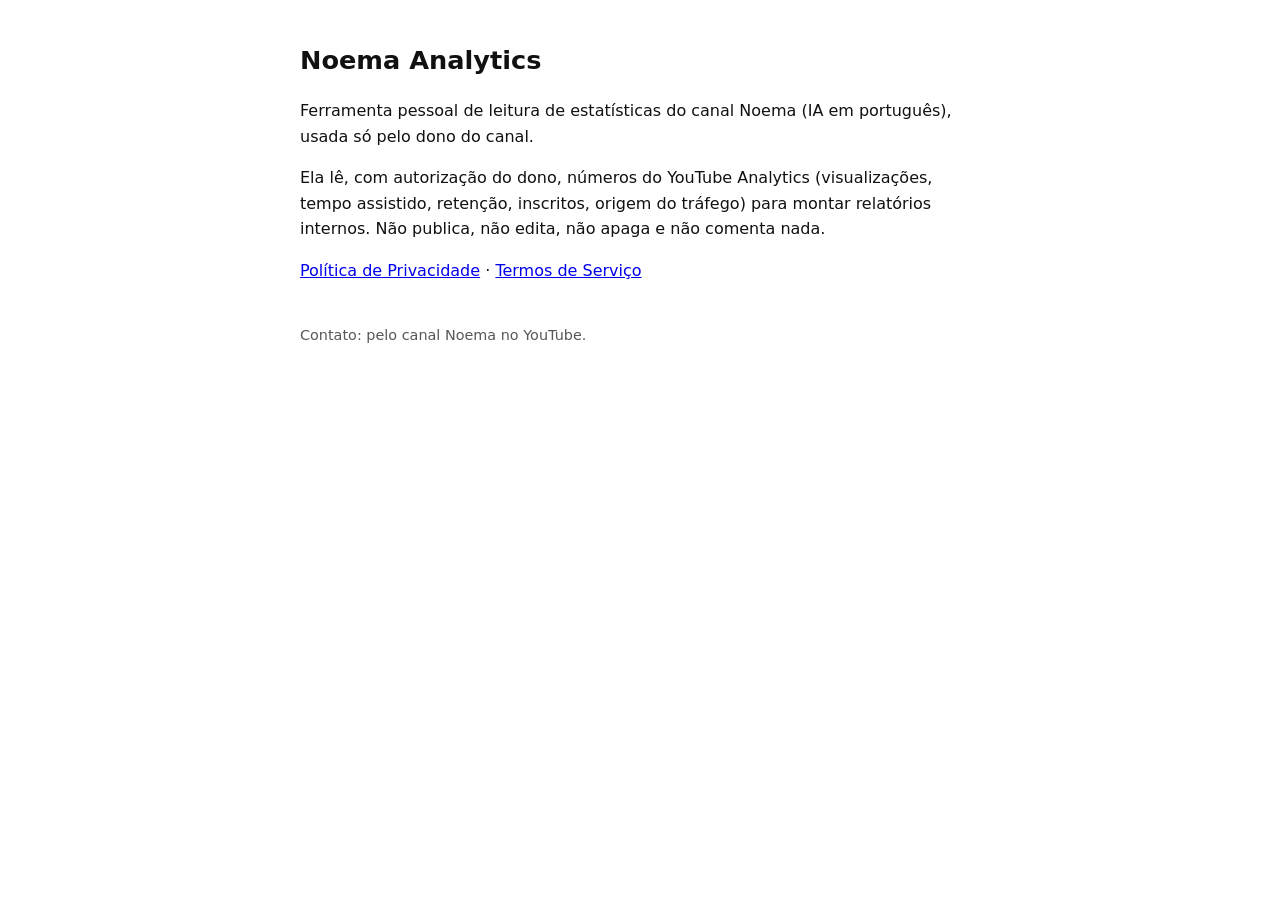
<file: index.html>
<!doctype html><html lang="pt-BR"><head><meta charset="utf-8"><meta name="viewport" content="width=device-width,initial-scale=1"><title>Noema Analytics</title><link rel="stylesheet" href="estilo.css"></head><body>
<h1>Noema Analytics</h1>
<p>Ferramenta pessoal de leitura de estatísticas do canal Noema (IA em português), usada só pelo dono do canal.</p>
<p>Ela lê, com autorização do dono, números do YouTube Analytics (visualizações, tempo assistido, retenção, inscritos, origem do tráfego) para montar relatórios internos. Não publica, não edita, não apaga e não comenta nada.</p>
<p><a href="privacidade.html">Política de Privacidade</a> · <a href="termos.html">Termos de Serviço</a></p>
<footer>Contato: pelo canal Noema no YouTube.</footer>
</body></html>
</file>
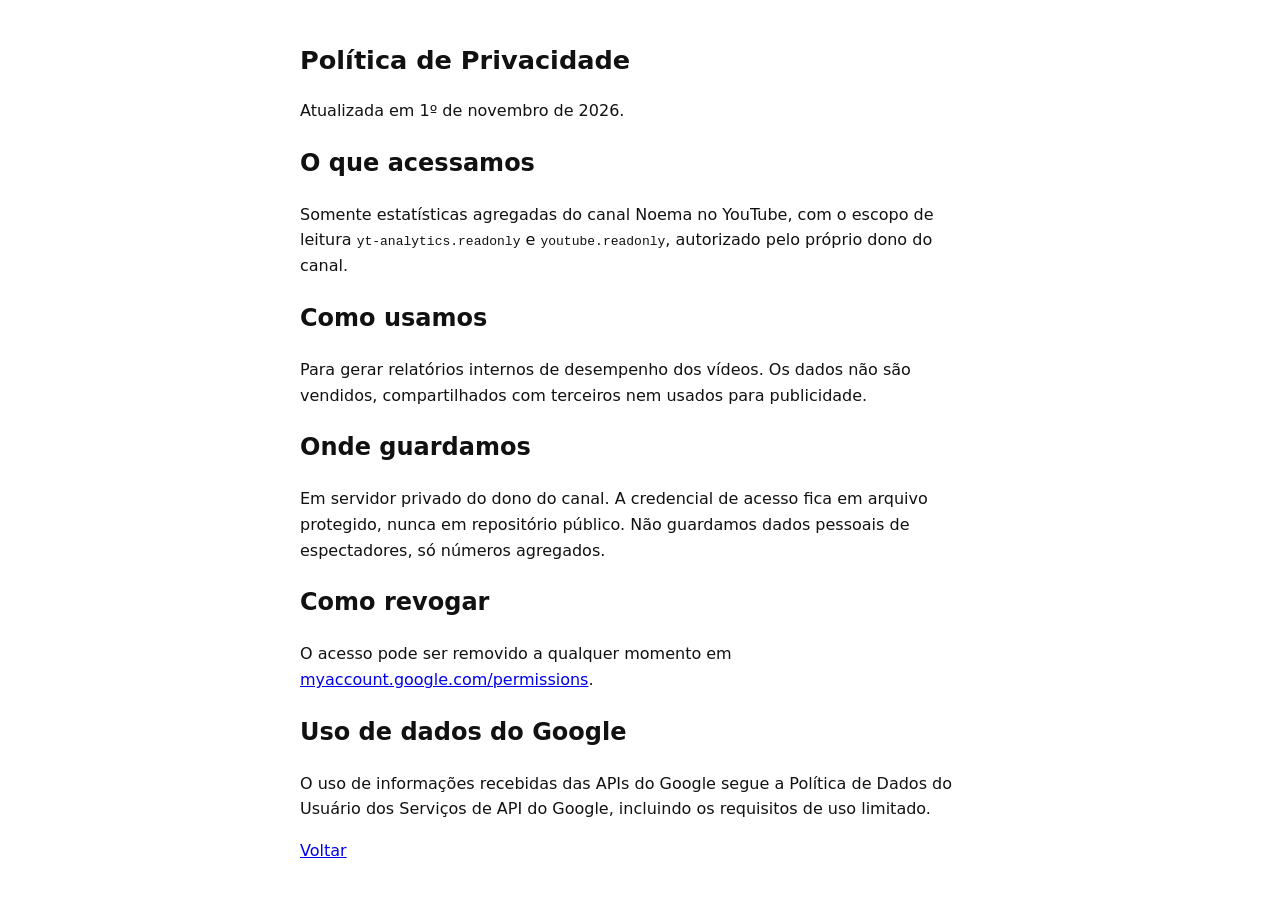
<file: privacidade.html>
<!doctype html><html lang="pt-BR"><head><meta charset="utf-8"><meta name="viewport" content="width=device-width,initial-scale=1"><title>Privacidade Noema Analytics</title><link rel="stylesheet" href="estilo.css"></head><body>
<h1>Política de Privacidade</h1>
<p>Atualizada em 1º de novembro de 2026.</p>
<h2>O que acessamos</h2>
<p>Somente estatísticas agregadas do canal Noema no YouTube, com o escopo de leitura <code>yt-analytics.readonly</code> e <code>youtube.readonly</code>, autorizado pelo próprio dono do canal.</p>
<h2>Como usamos</h2>
<p>Para gerar relatórios internos de desempenho dos vídeos. Os dados não são vendidos, compartilhados com terceiros nem usados para publicidade.</p>
<h2>Onde guardamos</h2>
<p>Em servidor privado do dono do canal. A credencial de acesso fica em arquivo protegido, nunca em repositório público. Não guardamos dados pessoais de espectadores, só números agregados.</p>
<h2>Como revogar</h2>
<p>O acesso pode ser removido a qualquer momento em <a href="https://myaccount.google.com/permissions">myaccount.google.com/permissions</a>.</p>
<h2>Uso de dados do Google</h2>
<p>O uso de informações recebidas das APIs do Google segue a Política de Dados do Usuário dos Serviços de API do Google, incluindo os requisitos de uso limitado.</p>
<p><a href="index.html">Voltar</a></p>
</body></html>
</file>
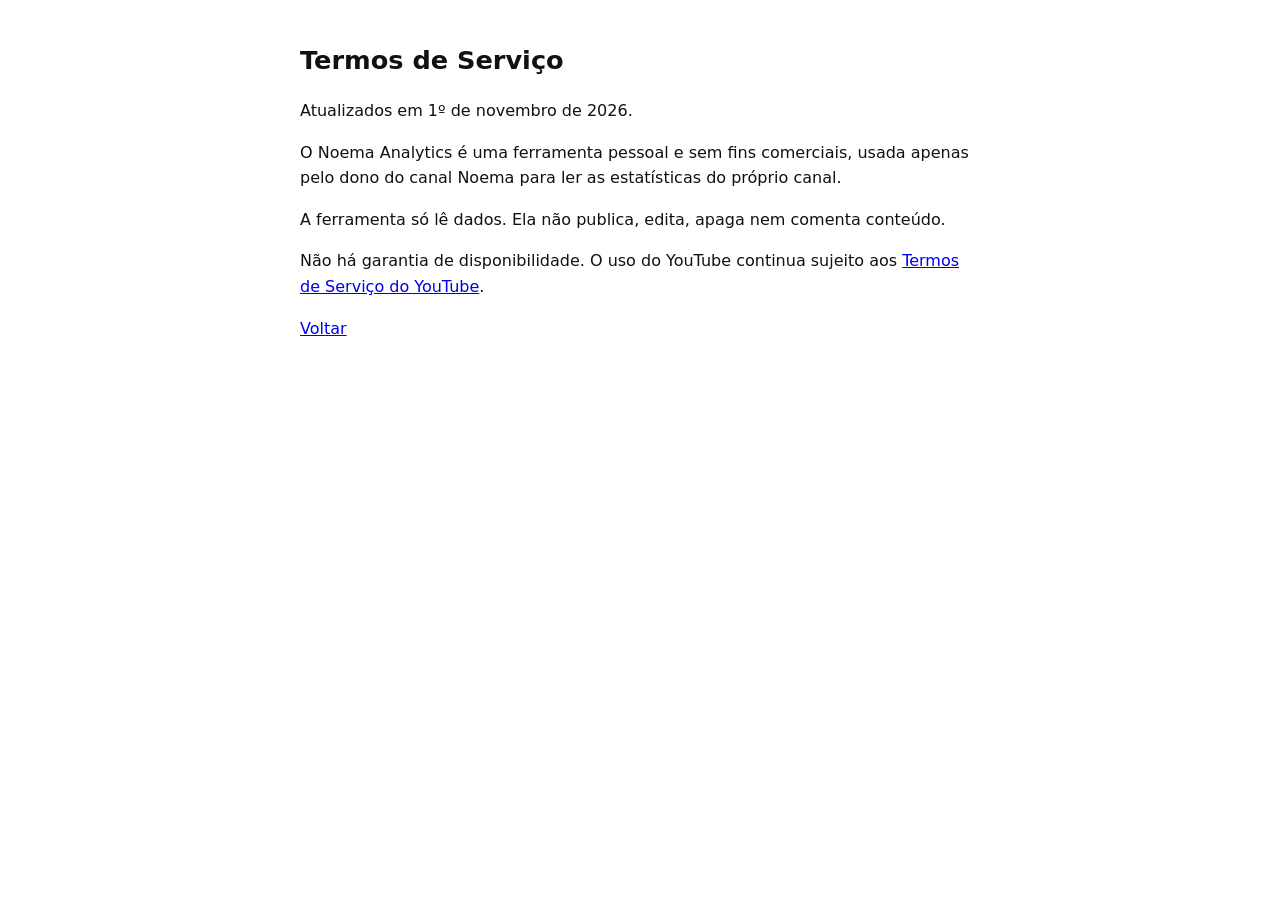
<file: termos.html>
<!doctype html><html lang="pt-BR"><head><meta charset="utf-8"><meta name="viewport" content="width=device-width,initial-scale=1"><title>Termos Noema Analytics</title><link rel="stylesheet" href="estilo.css"></head><body>
<h1>Termos de Serviço</h1>
<p>Atualizados em 1º de novembro de 2026.</p>
<p>O Noema Analytics é uma ferramenta pessoal e sem fins comerciais, usada apenas pelo dono do canal Noema para ler as estatísticas do próprio canal.</p>
<p>A ferramenta só lê dados. Ela não publica, edita, apaga nem comenta conteúdo.</p>
<p>Não há garantia de disponibilidade. O uso do YouTube continua sujeito aos <a href="https://www.youtube.com/t/terms">Termos de Serviço do YouTube</a>.</p>
<p><a href="index.html">Voltar</a></p>
</body></html>
</file>
<file: estilo.css>
:root{color-scheme:light dark}body{font-family:system-ui,sans-serif;max-width:680px;margin:40px auto;padding:0 16px;line-height:1.6;background:#fff;color:#111}@media (prefers-color-scheme:dark){body{background:#000;color:#eee}a{color:#9cf}}h1{font-size:1.6rem}footer{margin-top:40px;font-size:.9rem;opacity:.7}
</file>
